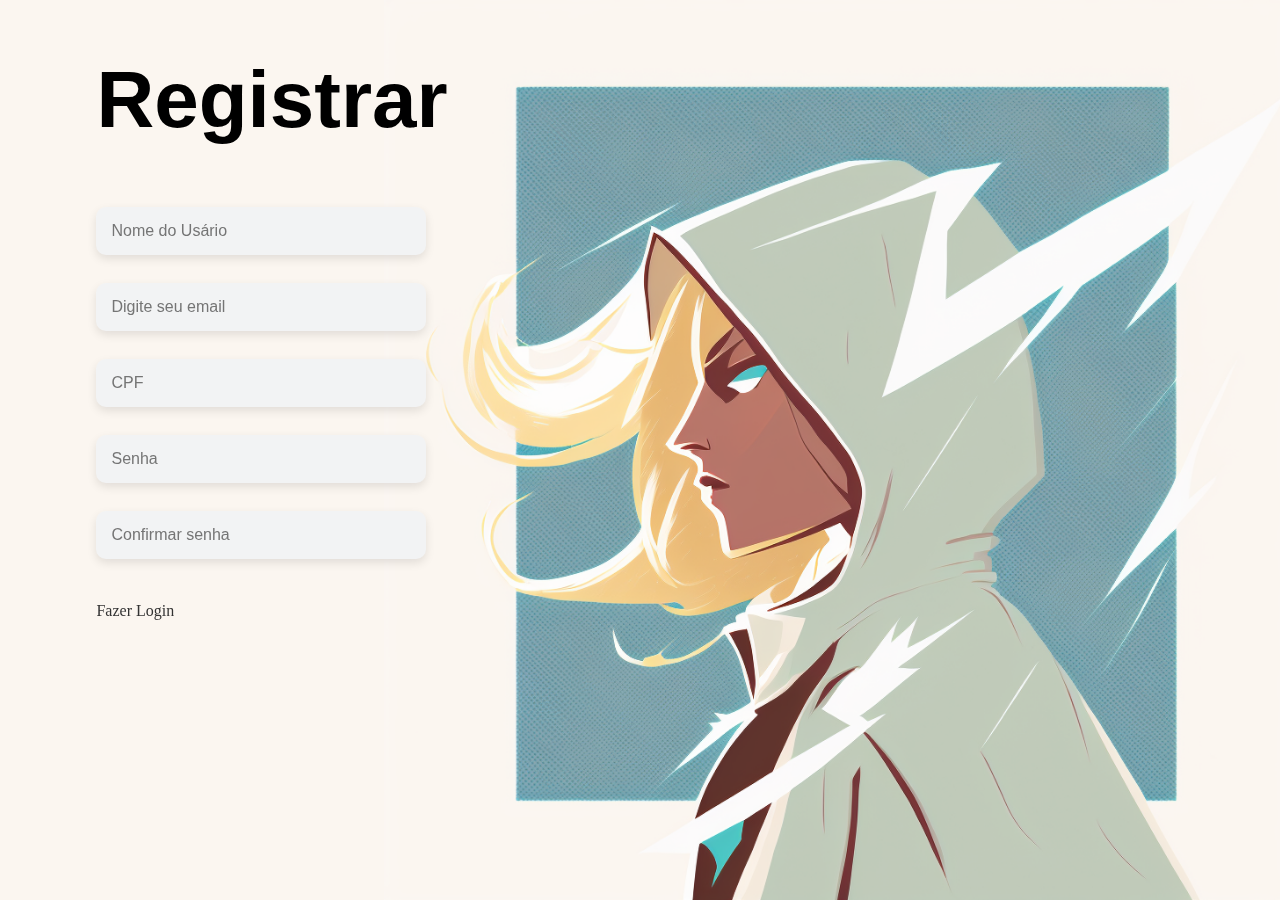
<file: index.html>
<!DOCTYPE html>
<html lang="pt-br">
<head>
    <meta charset="UTF-8">
    <meta name="viewport" content="width=device-width, initial-scale=1.0">
    
    <link rel="stylesheet" href="style.css">
    <title>Document</title>
</head>
<body>

    <form>
        <h1 >Registrar</h1>

        <input type="text"  placeholder="Nome do Usário"><br>
        <input type="email" placeholder="Digite seu email"><br>
        <input type="number" placeholder="CPF"><br>
        <input type="password" placeholder="Senha"><br>
        <input type="password" placeholder="Confirmar senha"><br>

        <button>Fazer Login</button>
    </form>

    <img  src="imagem.png">


</body>
</html>
</file>
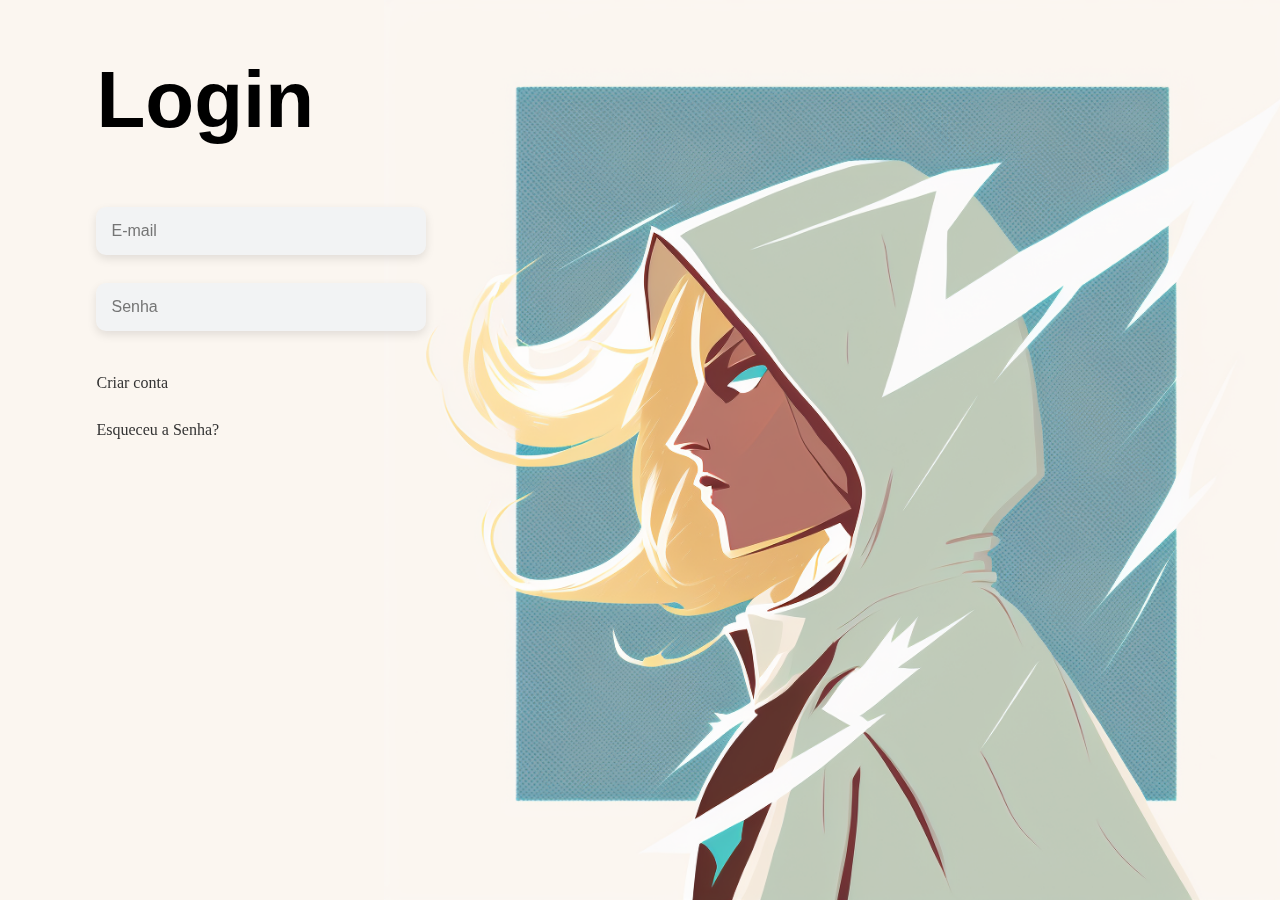
<file: login.html>
<!DOCTYPE html>
<html lang="pt-br">
<head>
    <meta charset="UTF-8">
    <meta name="viewport" content="width=device-width, initial-scale=1.0">
     <link rel="stylesheet" href="style.css">
    <title>Login</title>
</head>
<body>
    
    <form>
        <h1 >Login</h1>

        <input type="email" placeholder="E-mail"><br>
        <input type="password" placeholder="Senha"><br>

        <button type="button" onclick="window.location.href='registro.html'">Criar conta</button>
      <br><button type="button" onclick="window.location.href='Recuperar.html'">Esqueceu a Senha?</button>
        
    </form>

    <img  src="/imagens/imagem.png">

</body>
</html>
</file>
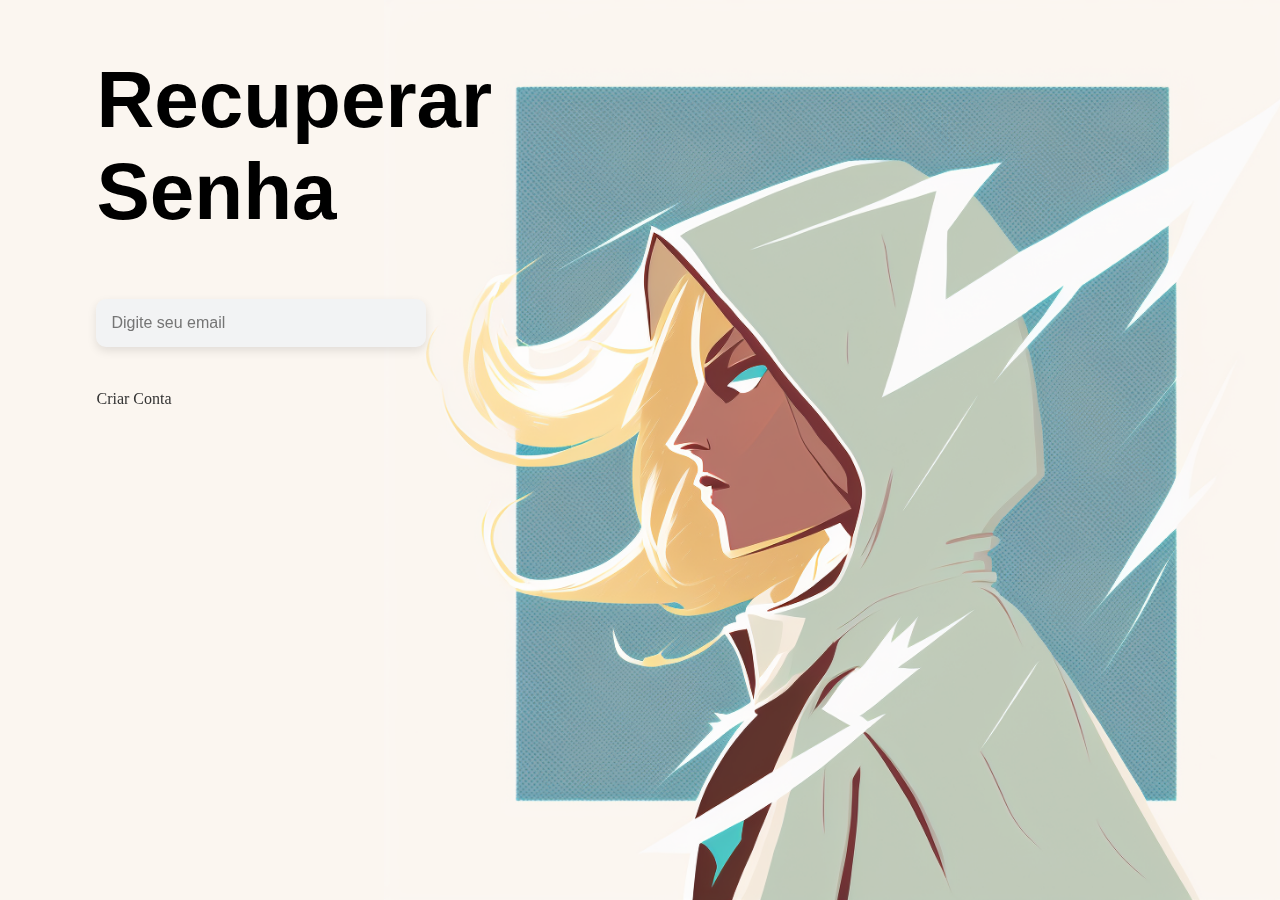
<file: Recuperar.html>
<!DOCTYPE html>
<html lang="pt-br">
<head>
    <meta charset="UTF-8">
    <meta name="viewport" content="width=device-width, initial-scale=1.0">
     <link rel="stylesheet" href="style.css">
    <title>Recuperar Senha</title>
</head>
<body>
    
    <form>
        <h1 >Recuperar Senha</h1>

        <input type="email" placeholder="Digite seu email"><br>
    
        <button type="button" onclick="window.location.href='registro.html'">Criar Conta</button><br>
    
    </form>

    <img  src="/imagens/imagem.png">
</body>
</html>
</file>
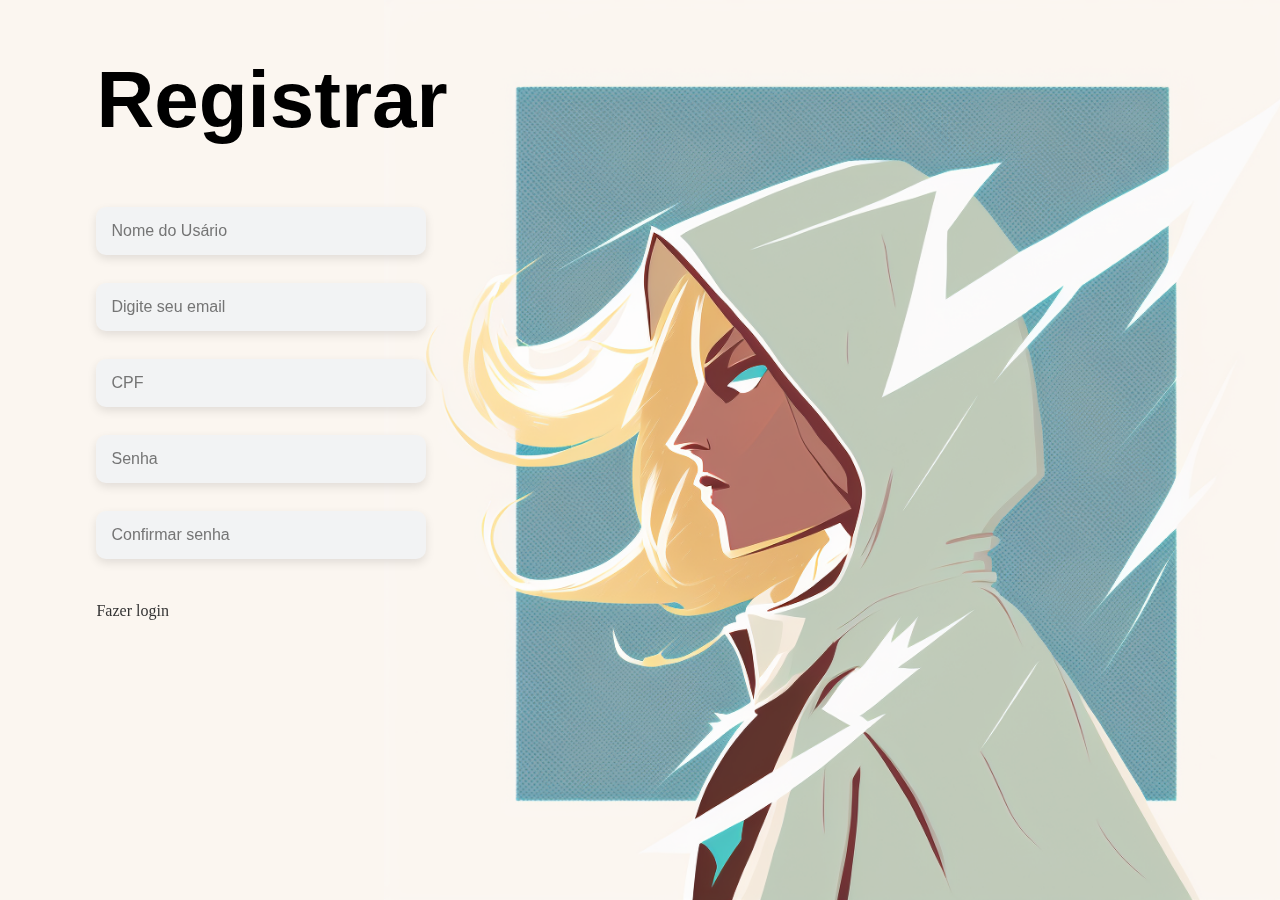
<file: registro.html>
<!DOCTYPE html>
<html lang="pt-br">
<head>
    <meta charset="UTF-8">
    <meta name="viewport" content="width=device-width, initial-scale=1.0">
    
    <link rel="stylesheet" href="style.css">
    <title>Document</title>
</head>
<body>

    <form action="login.html" method="GET">
        <h1 >Registrar</h1>

        <input type="text"  placeholder="Nome do Usário"><br>
        <input type="email" placeholder="Digite seu email"><br>
        <input type="text" placeholder="CPF"><br>
        <input type="password" placeholder="Senha"><br>
        <input type="password" placeholder="Confirmar senha"><br>

        <button>Fazer login</button>
    </form>

    <img  src="/imagens/imagem.png">


</body>
</html>
</file>
<file: style.css>
form {
    font-size: x-large;
    margin-top: 10px;
    width: 475px;
    height: 124px;
    font-size: 250%;
    margin-left: 7%
}

img {
    position: fixed;
    top: 0;
    right: 0;
    width: 70vw;
    height: 100vh;
    object-fit: cover;
    z-index: -1;
    overflow: hidden;

}

input {
    font-size: 50%;
    width: 100%;
    max-width: 300px;
    padding: 15px;
    margin-bottom: 20px;
    border: none;
    border-radius: 10px;
    background: #f2f3f4;
    box-shadow: 0 4px 10px rgba(0, 0, 0, 0.1);
    font-size: 16px;
    outline: none;
    color: #333;
}

button {
    margin-top:70%;
    font-size: 50%;
    all: unset;
    cursor: pointer;
    font-size: 16px;
    color: #333;
}

body {
    background-color: rgba(251, 246, 240, 255);
}

h1 {
    font-family: 'Gill Sans', 'Gill Sans MT', Calibri, 'Trebuchet MS', sans-serif;
}
</file>
